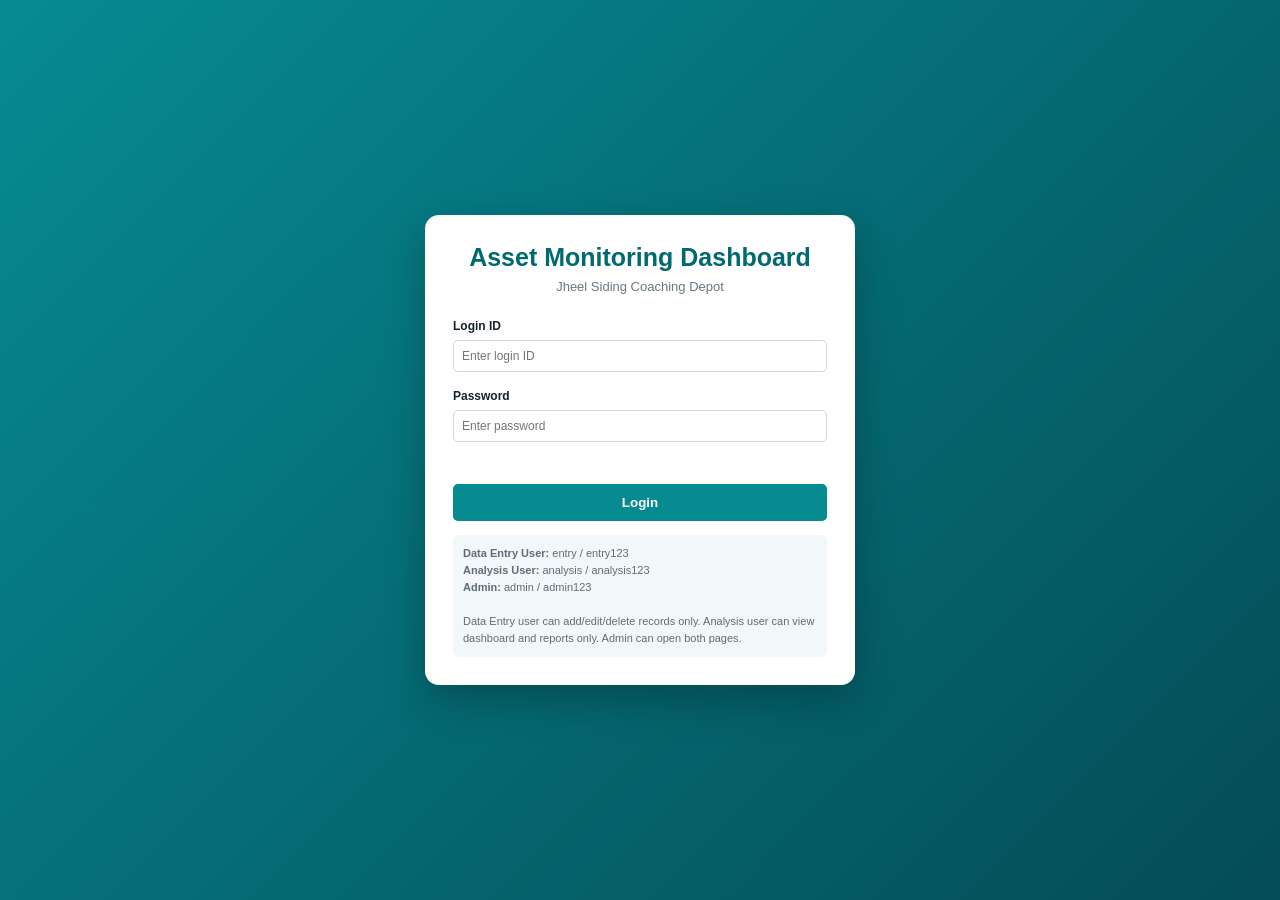
<file: index.html>
<!DOCTYPE html>
<html lang="en">
<head><meta charset="UTF-8"><meta name="viewport" content="width=device-width,initial-scale=1.0">
<title>JSDG Asset Dashboard Login</title><link rel="stylesheet" href="style.css"></head>
<body>
<section class="login-page">
  <div class="login-card">
    <h1>Asset Monitoring Dashboard</h1>
    <p>Jheel Siding Coaching Depot</p>
    <label>Login ID</label><input id="loginId" type="text" placeholder="Enter login ID">
    <label>Password</label><input id="password" type="password" placeholder="Enter password">
    <div id="err" class="login-error"></div>
    <button class="btn" onclick="doLogin()">Login</button>
    <div class="login-note">
      <b>Data Entry User:</b> entry / entry123<br>
      <b>Analysis User:</b> analysis / analysis123<br>
      <b>Admin:</b> admin / admin123<br><br>
      Data Entry user can add/edit/delete records only. Analysis user can view dashboard and reports only. Admin can open both pages.
    </div>
  </div>
</section>
<script src="app.js"></script>
<script>
function doLogin(){
  const id=document.getElementById("loginId").value.trim();
  const pw=document.getElementById("password").value;
  const u=USERS[id];
  if(!u || u.password!==pw){document.getElementById("err").textContent="Invalid login ID or password.";return}
  sessionStorage.setItem("jsdg_user",JSON.stringify({username:id,role:u.role}));
  if(u.role==="entry") location.href="data-entry.html";
  else if(u.role==="analysis") location.href="analysis.html";
  else location.href="analysis.html";
}
document.getElementById("password").addEventListener("keydown",e=>{if(e.key==="Enter")doLogin()});
</script>
</body></html>
</file>
<file: style.css>
:root{
  --teal:#078b93; --teal2:#006a70; --bg:#f3f6f8; --card:#fff;
  --border:#dce4e8; --text:#17232b; --muted:#687780;
  --green:#27ae60; --red:#e74c3c; --amber:#f5ae18; --blue:#348fd5; --purple:#7a5af8;
}
*{box-sizing:border-box}
body{margin:0;font-family:Arial,Helvetica,sans-serif;background:var(--bg);color:var(--text)}
.hidden{display:none!important}
button,input,select,textarea{font-family:inherit}
.btn{border:0;border-radius:5px;padding:8px 12px;background:var(--teal);color:#fff;font-weight:700;cursor:pointer}
.btn:hover{background:var(--teal2)}
.btn.secondary{background:#fff;color:var(--teal2);border:1px solid var(--teal)}
.btn.danger{background:var(--red)}
.btn.small{padding:5px 8px;font-size:11px}
.login-page{min-height:100vh;display:flex;align-items:center;justify-content:center;background:linear-gradient(135deg,#078b93,#044c56)}
.login-card{width:min(430px,92vw);background:#fff;border-radius:14px;padding:28px;box-shadow:0 15px 40px rgba(0,0,0,.25)}
.login-card h1{margin:0;text-align:center;color:var(--teal2);font-size:25px}
.login-card p{text-align:center;color:var(--muted);font-size:13px;margin:7px 0 22px}
.login-card label{font-size:12px;font-weight:700}
.login-card input{width:100%;margin:6px 0 14px;border:1px solid #ccd7dc;border-radius:6px;padding:11px}
.login-card .btn{width:100%;padding:11px}
.login-error{color:var(--red);font-size:12px;text-align:center;min-height:15px;margin:4px 0 9px}
.login-note{margin-top:14px;padding:10px;background:#f2f8f9;border-radius:6px;font-size:11px;color:#5e6d74;line-height:1.55}
.header{background:var(--teal);color:#fff;padding:15px 18px}
.header-row{display:flex;align-items:center;gap:10px}
.header h1{font-size:24px;margin:0}
.header p{font-size:11px;margin:5px 0 0}
.spacer{flex:1}
.user-badge{font-size:12px;background:rgba(255,255,255,.18);padding:7px 9px;border-radius:5px}
.nav{display:flex;align-items:center;gap:22px;padding:10px 16px;background:#fff;border-bottom:1px solid var(--border);box-shadow:0 1px 4px rgba(0,0,0,.06);flex-wrap:wrap}
.nav a{font-size:12px;text-decoration:none;color:#111;font-weight:700}
.main{padding:13px}
.toolbar{background:#fff;border:1px solid var(--border);border-radius:8px;padding:10px;margin-bottom:10px;display:flex;align-items:center;gap:8px;flex-wrap:wrap}
.toolbar strong{color:var(--teal2);margin-right:6px}
.kpis{display:grid;grid-template-columns:repeat(5,1fr);gap:9px}
.kpi{background:#fff;border:1px solid var(--border);border-radius:8px;min-height:88px;box-shadow:0 2px 5px rgba(0,0,0,.06);display:flex;align-items:center;justify-content:center;flex-direction:column}
.kpi .v{font-size:25px;font-weight:800;color:var(--teal)}
.kpi .l{margin-top:5px;font-size:11px;font-weight:700}
.grid2{display:grid;grid-template-columns:1fr 1fr;gap:9px;margin-top:9px}
.panel{background:#fff;border:1px solid var(--border);border-radius:8px;padding:10px;box-shadow:0 2px 5px rgba(0,0,0,.05);min-height:260px}
.panel h3{text-align:center;color:var(--teal2);font-size:14px;margin:0 0 5px}
.chart{height:215px}
canvas{width:100%;height:100%}
.filters{background:#fff;border:1px solid var(--border);border-radius:8px;padding:10px;margin-top:9px}
.filters-row{display:grid;grid-template-columns:repeat(6,1fr);gap:7px}
select,input[type=text],input[type=password],input[type=date],textarea{border:1px solid #cfd8dc;border-radius:5px;padding:8px;width:100%;font-size:12px;background:#fff}
.table-title{display:flex;align-items:center;gap:8px;margin:12px 0 7px}
.table-title h2{font-size:17px;margin:0}
.search{display:flex;gap:6px;min-width:410px}
.table-wrap{background:#fff;border:1px solid var(--border);border-radius:8px;overflow:auto;max-height:440px;box-shadow:0 2px 5px rgba(0,0,0,.05)}
table{border-collapse:collapse;width:100%;min-width:1650px;font-size:10.5px}
th{position:sticky;top:0;background:var(--teal);color:#fff;text-align:left;padding:8px;z-index:1}
td{padding:7px;border-bottom:1px solid #edf1f3;vertical-align:top}
tr:nth-child(even) td{background:#fafcfd}
.status{padding:3px 7px;border-radius:12px;background:#eaf5f6;color:var(--teal2);font-weight:700;white-space:nowrap}
.empty{text-align:center!important;color:var(--muted);padding:28px!important}
.modal-bg{position:fixed;inset:0;background:rgba(0,0,0,.45);display:flex;align-items:center;justify-content:center;padding:16px;z-index:10}
.modal{width:min(980px,98vw);max-height:92vh;overflow:auto;background:#fff;border-radius:10px;box-shadow:0 15px 40px rgba(0,0,0,.3)}
.modal-head{position:sticky;top:0;background:var(--teal);color:#fff;padding:12px 15px;display:flex;align-items:center;z-index:2}
.modal-head h2{margin:0;font-size:17px}
.modal-body{padding:14px}
.form-grid{display:grid;grid-template-columns:repeat(4,1fr);gap:10px}
.field label{display:block;font-size:11px;font-weight:700;margin-bottom:4px}
.field.full{grid-column:1/-1}
textarea{min-height:72px;resize:vertical}
.modal-actions{display:flex;justify-content:flex-end;gap:8px;padding-top:12px}
.footer{text-align:center;color:#7a888f;padding:14px;font-size:10px}
.notice{font-size:11px;color:#66757c}
.page-title{margin:0 0 10px;font-size:20px;color:var(--teal2)}
@media(max-width:1050px){
  .kpis{grid-template-columns:repeat(2,1fr)} .grid2{grid-template-columns:1fr}
  .filters-row{grid-template-columns:repeat(2,1fr)} .form-grid{grid-template-columns:repeat(2,1fr)}
}
@media(max-width:620px){
  .kpis,.filters-row,.form-grid{grid-template-columns:1fr}
  .search{min-width:0;width:100%;flex-wrap:wrap}
  .table-title{align-items:flex-start;flex-direction:column}
}

/* Fast sync + clickable analysis */
.sync-status{font-size:11px;color:#5e6d74;white-space:nowrap}
.sync-status.ok{color:#1b8b53}.sync-status.working{color:#a46d00}.sync-status.error{color:#c0392b}.sync-status.cached{color:#4d6f7b}
.clickable{cursor:pointer;transition:transform .18s ease,box-shadow .18s ease,border-color .18s ease}
.clickable:hover{transform:translateY(-2px);box-shadow:0 7px 18px rgba(0,0,0,.12);border-color:#91c9cd}
.drill-note{font-size:11px;color:#64777f;margin:8px 2px 0;text-align:right}
.detail-modal{width:min(1500px,97vw);max-height:92vh}
.detail-modal .modal-body{overflow:auto}
.detail-toolbar{display:flex;align-items:center;gap:10px;margin-bottom:10px;color:var(--teal2)}
.detail-toolbar input{max-width:360px}
.detail-table-wrap{max-height:62vh}
.group-summary{display:flex;gap:8px;flex-wrap:wrap;margin:0 0 12px}
.group-chip{border:1px solid #b9dadd;background:#f4fbfb;color:#075f65;border-radius:999px;padding:7px 10px;cursor:pointer;font-weight:700;display:inline-flex;gap:8px;align-items:center}
.group-chip:hover{background:#e3f5f6}
.group-chip b{background:var(--teal);color:#fff;min-width:22px;height:22px;border-radius:11px;display:inline-flex;align-items:center;justify-content:center;font-size:10px}

@media(max-width:620px){
  .sync-status{width:100%;order:5}
  .detail-toolbar{align-items:stretch;flex-direction:column}
  .detail-toolbar input{max-width:none}
  .drill-note{text-align:left}
}
</file>
